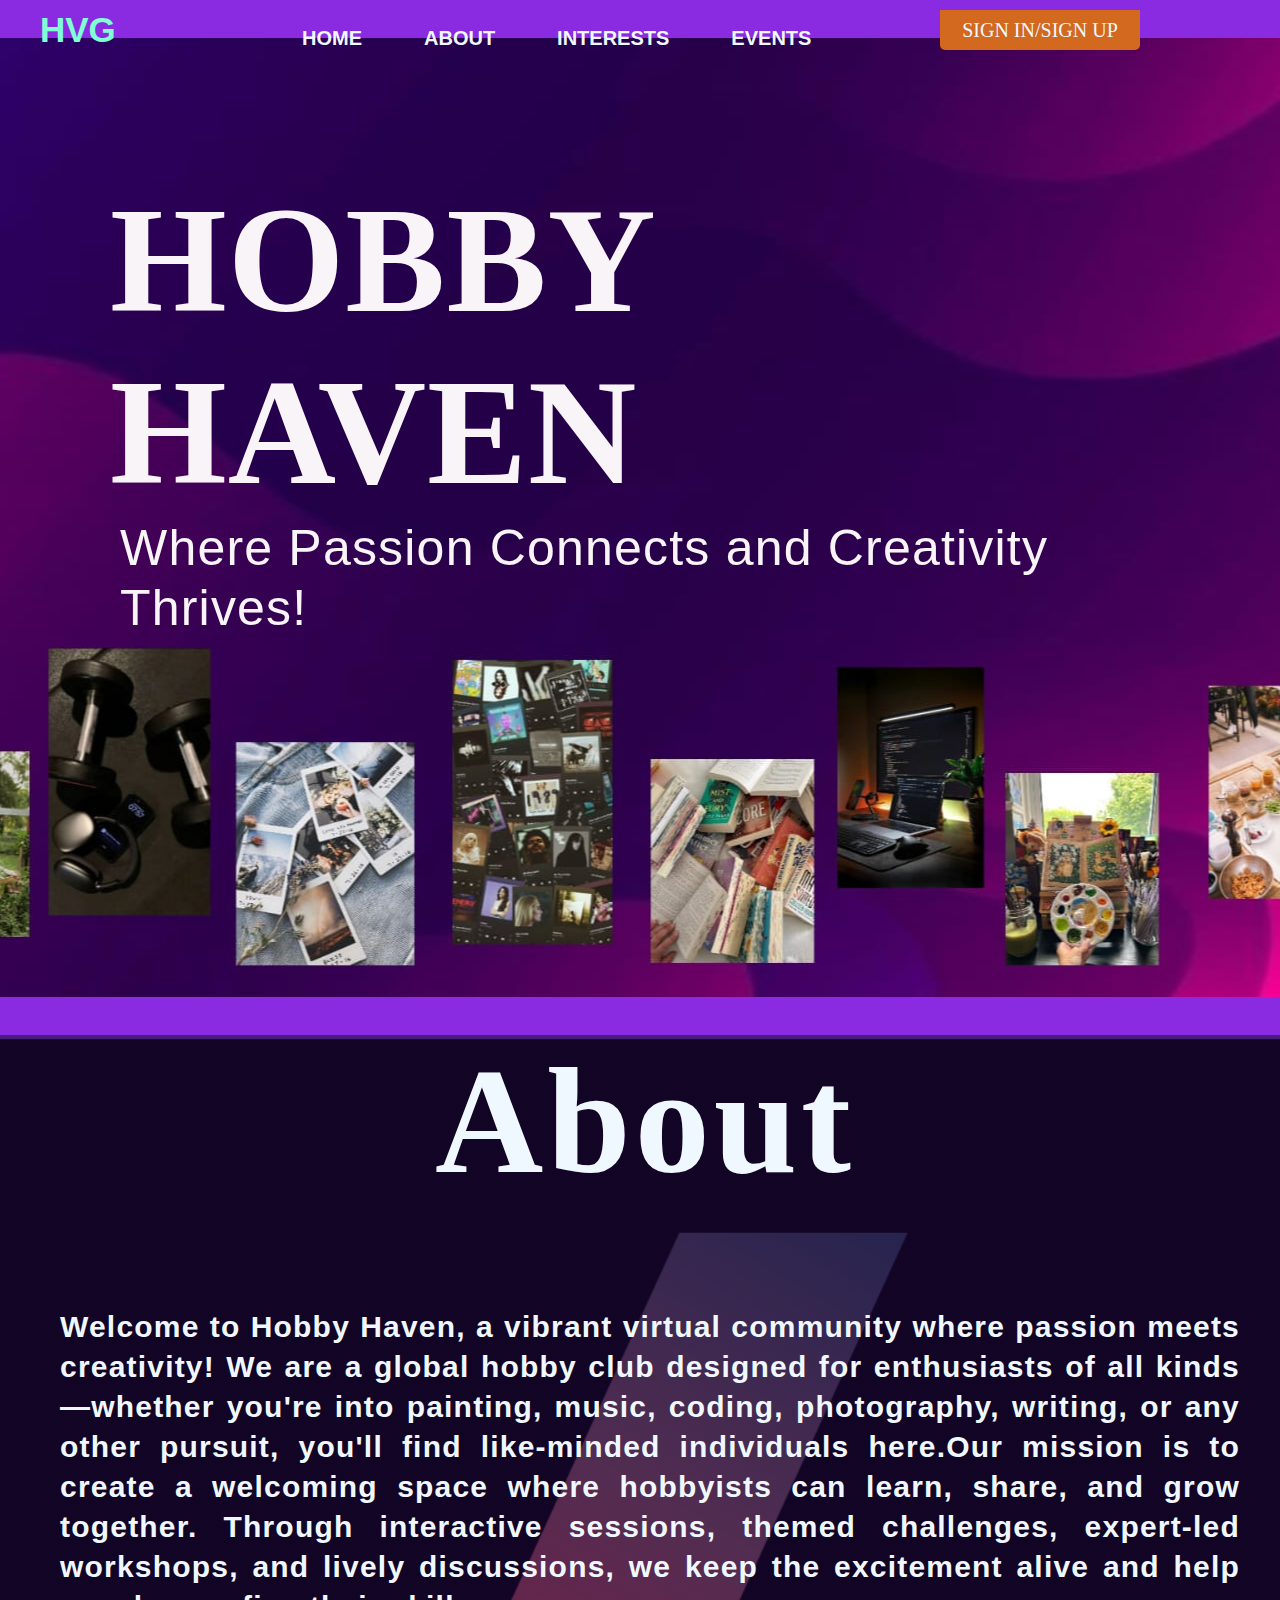
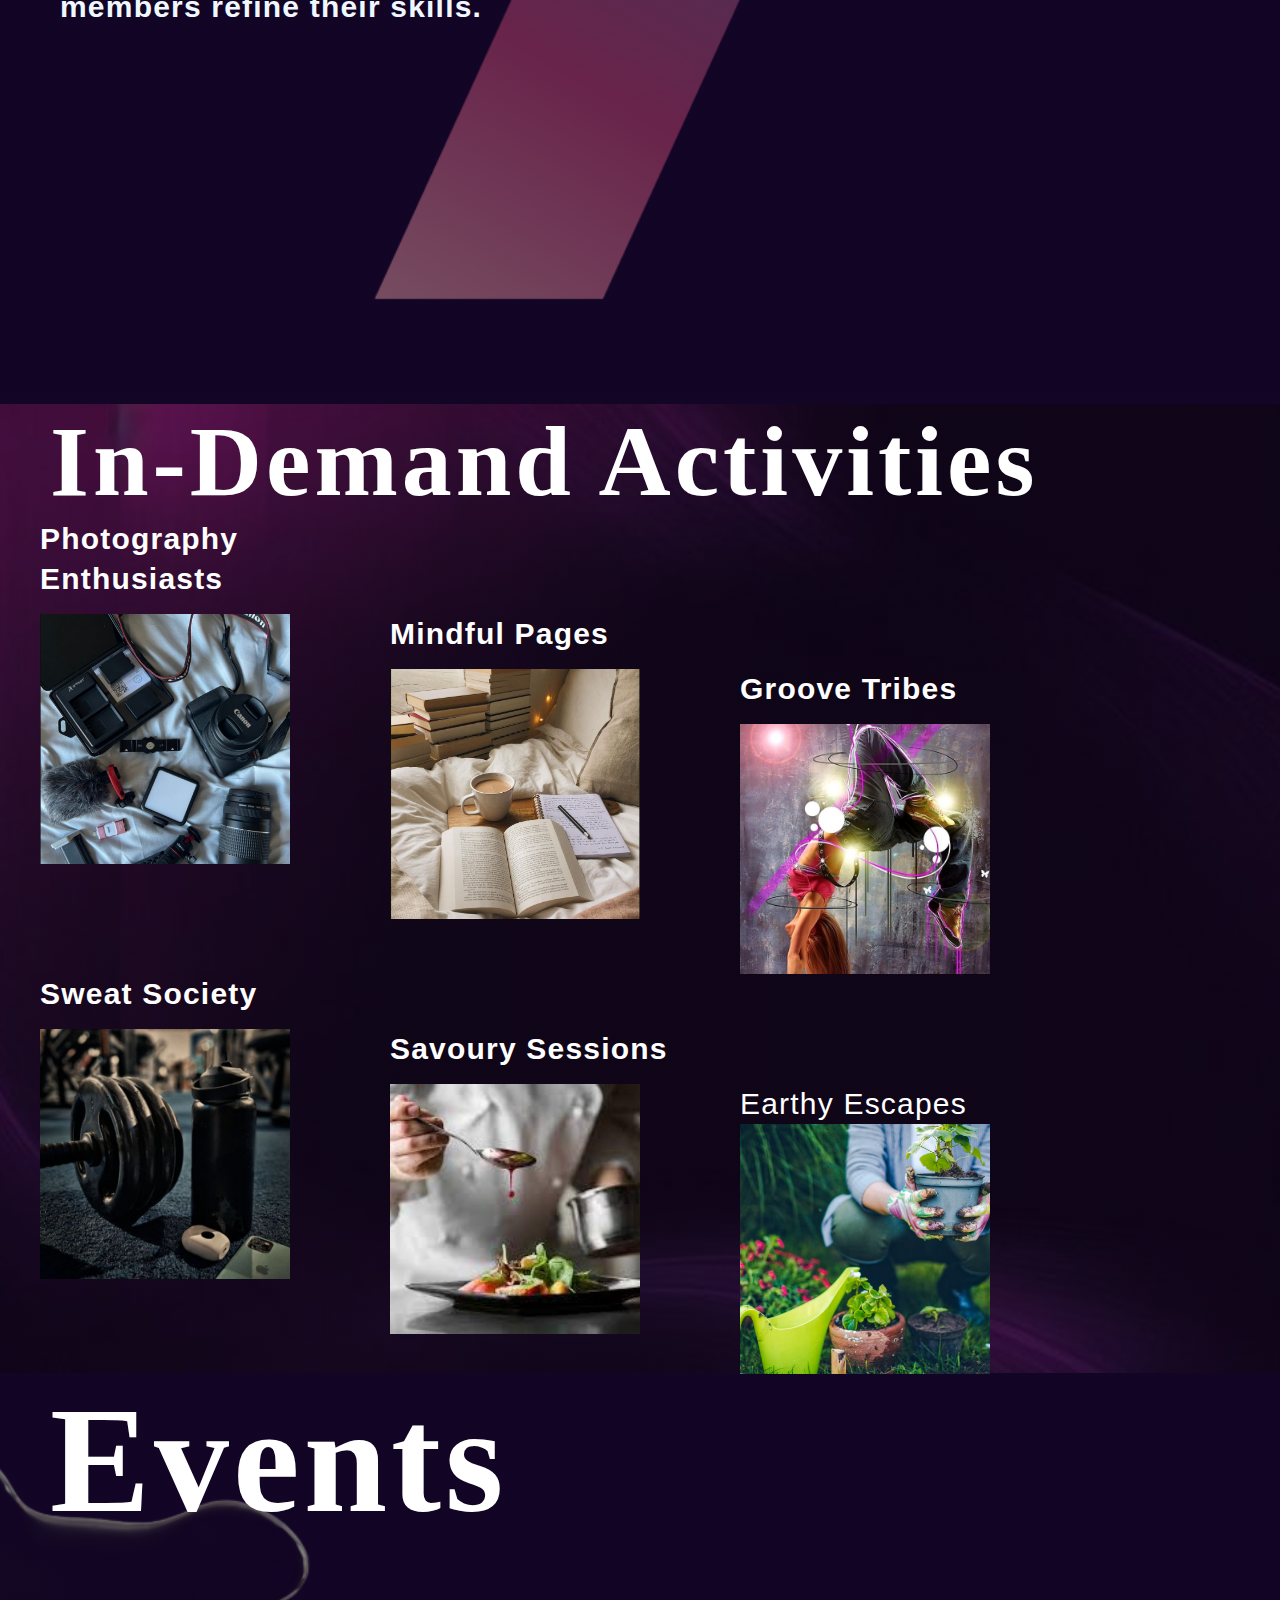
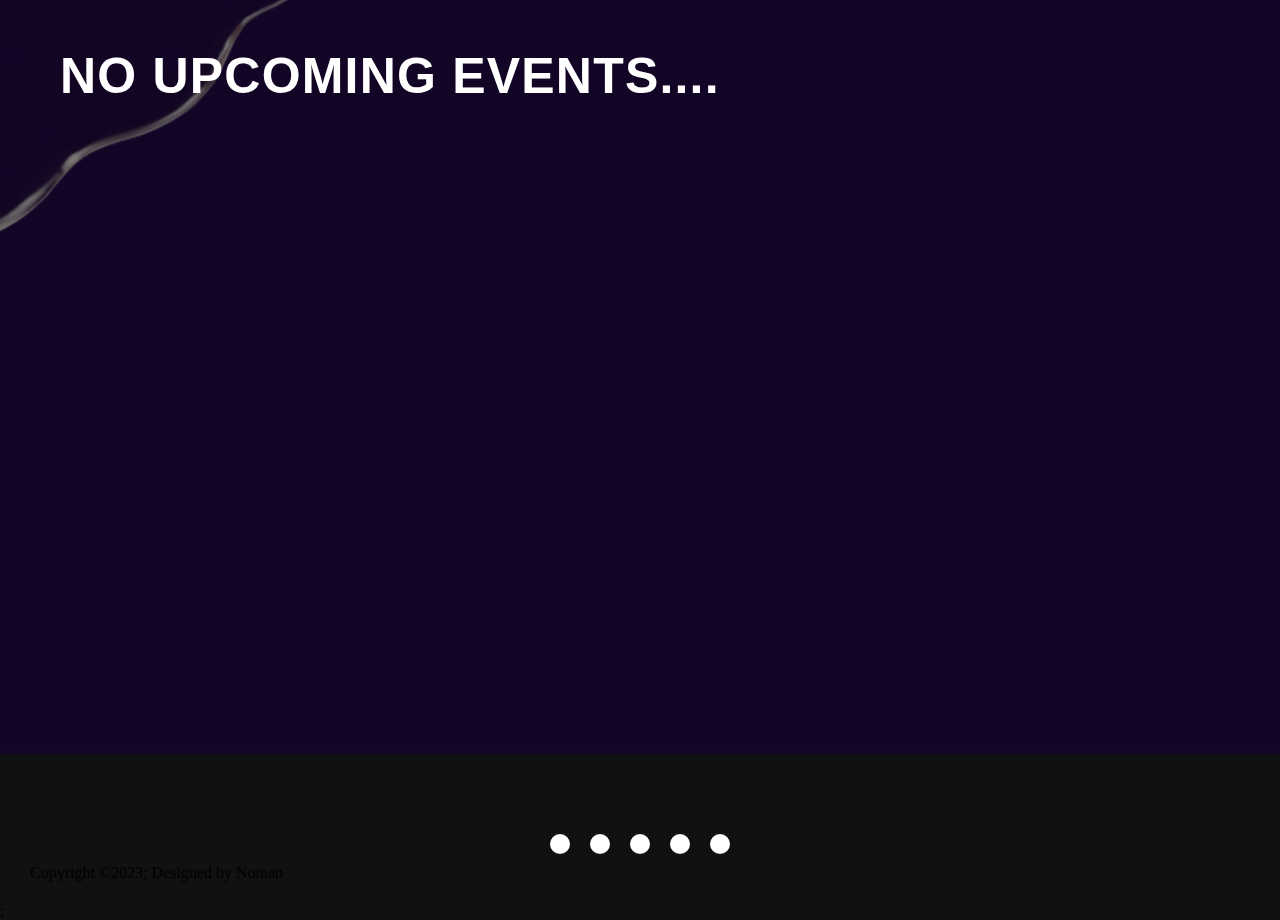
<file: index.html>
<!DOCTYPE html>
<html lang="en">
<head>
    <title>HVG</title>
    <link rel="stylesheet" href="style.css">
    <link rel="stylesheet" href="https://cdnjs.cloudflare.com/ajax/libs/font-awesome/6.5.1/css/all.min.css" integrity="sha512-DTOQO9RWCH3ppGqcWaEA1BIZOC6xxalwEsw9c2QQeAIftl+Vegovlnee1c9QX4TctnWMn13TZye+giMm8e2LwA==" crossorigin="anonymous" referrerpolicy="no-referrer" />
</head>
<body>
    <div class="main">
        <div class="navbar">
            <div class="icon">
                <h2 class="logo">HVG</h2>
            </div>
            <div class="menu">
                <ul>
                    <li><a href="">HOME</a></li>
                    <li><a href="">ABOUT</a></li>
                    <li><a href="">INTERESTS</a></li>
                    <li><a href="">EVENTS</a></li>
                </ul>
            </div>
            <div class="Register">
                <a href="LOG in.html"> <button class="btn">SIGN IN/SIGN UP</button></a>
            </div>
        </div>
        <div class="content">
            <h1>HOBBY HAVEN</h1>
            <p class="cont">Where Passion Connects and Creativity Thrives! </p>
        </div>
    </div>
    <div class="about">
        <div class="about-title">
            <h1><span>About</span></h1>
            <h2>Welcome to Hobby Haven, a vibrant virtual community where passion meets creativity! We are a global hobby club designed for enthusiasts of all kinds—whether you're into painting, music, coding, photography, writing, or any other pursuit, you'll find like-minded individuals here.Our mission is to create a welcoming space where hobbyists can learn, share, and grow together. Through interactive sessions, themed challenges, expert-led workshops, and lively discussions, we keep the excitement alive and help members refine their skills. </h2>
        </div>
    </div>
    <div class="INTERESTS">
        <div class="inte">
            <h1>In-Demand Activities</h1>
            <h2>Photography Enthusiasts</h2>
            <img src="Photography.png">
            <h3>Mindful Pages</h3>
            <img src="Reading.png">
            <h4>Groove Tribes</h4>
            <img src="Dance.png">
            <h5>Sweat Society</h5>
            <img src="fitness.png">
            <h6>Savoury Sessions</h6>
            <img src="culinary.jpeg">
            <h7>Earthy Escapes</h7>
            <img src="gardening.jpg">
        </div>
    </div>
    <div class="events">
        <div class="even">
            <h1><span>Events</span></h1>
            <h2>NO UPCOMING EVENTS....</h2>
        </div>
    </div>
</body>
        <footer>
        <div class="page-footer">
            <div class="socialIcons">
                <a href=""><i class="fa-brands fa-facebook"></i></a>
                <a href=""><i class="fa-brands fa-instagram"></i></a>
                <a href=""><i class="fa-brands fa-twitter"></i></a>
                <a href=""><i class="fa-brands fa-google-plus"></i></a>
                <a href=""><i class="fa-brands fa-youtube"></i></a>
            </div>    
            <div class="footerBottom">
                <p>Copyright &copy;2023; Designed by <span class="designer">Noman</span></p>
            </div>
        </div>;
        </footer>
       
</html>
</file>
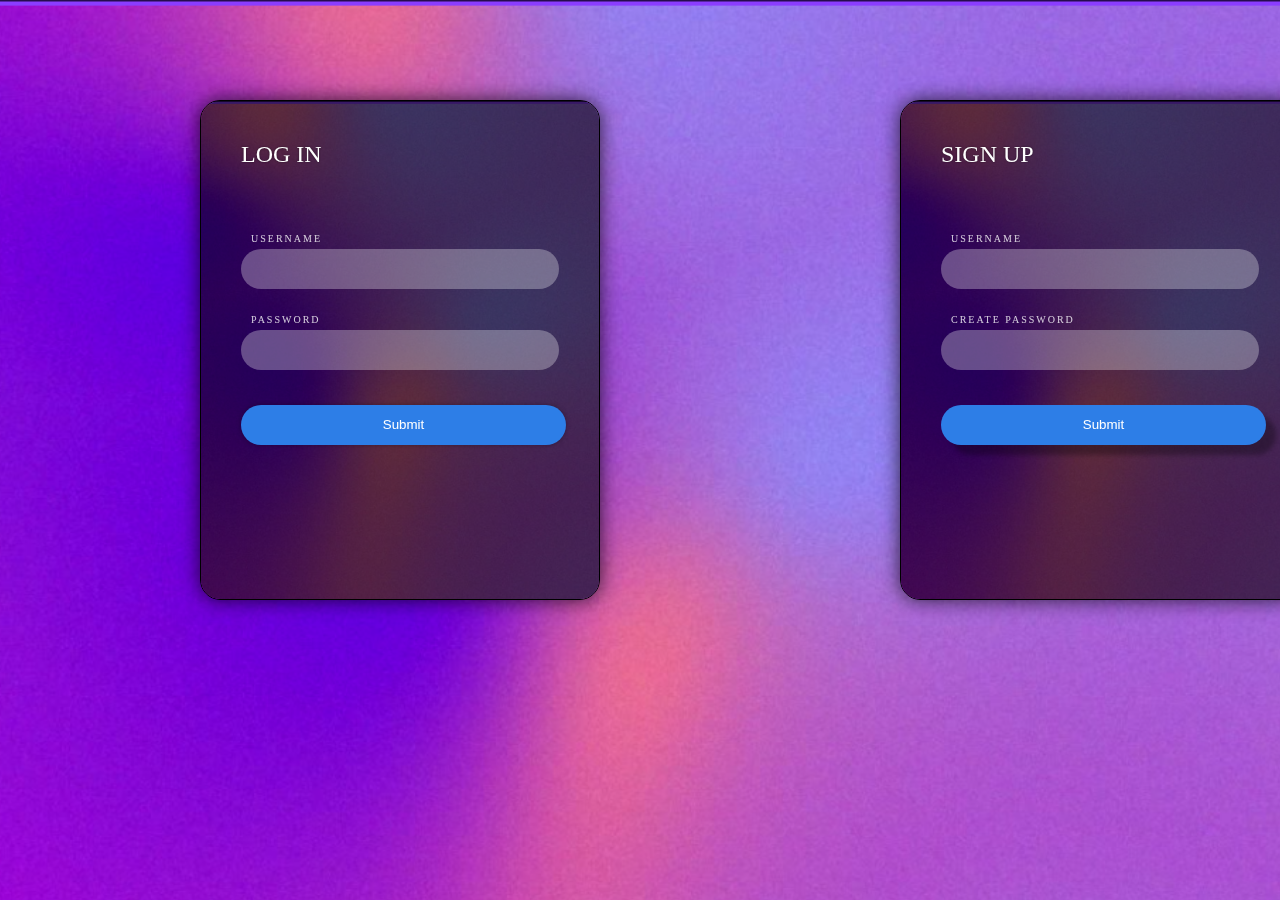
<file: LOG in.html>
<!DOCTYPE html>
<html lang="en">
<head>
    <title>HVG</title>
    <link rel="stylesheet" href="style1.css">
    <link rel="stylesheet" href="https://cdnjs.cloudflare.com/ajax/libs/font-awesome/6.5.1/css/all.min.css" integrity="sha512-DTOQO9RWCH3ppGqcWaEA1BIZOC6xxalwEsw9c2QQeAIftl+Vegovlnee1c9QX4TctnWMn13TZye+giMm8e2LwA==" crossorigin="anonymous" referrerpolicy="no-referrer" />
</head>
<body>
    <div class="main">
        <div class="login">
            <form>
                <h1> LOG IN</h1>
                <label>Username</label>  
                <input type= "text">
                <label>Password</label>
                <input type="password">
                <a href="started.html"><button class="btn1">Submit</button></a>  
            </form>
        </div>
        <div class="sign">
            <form>
                <h1> SIGN UP</h1>
                <label>Username</label>  
                <input type= "text">
                <label>Create Password</label>
                <input type="password">
                <a href="started.html"><button class="btn2">Submit</button></a> 
            </form>
        </div>
    </div>
</body>


</html>
</file>
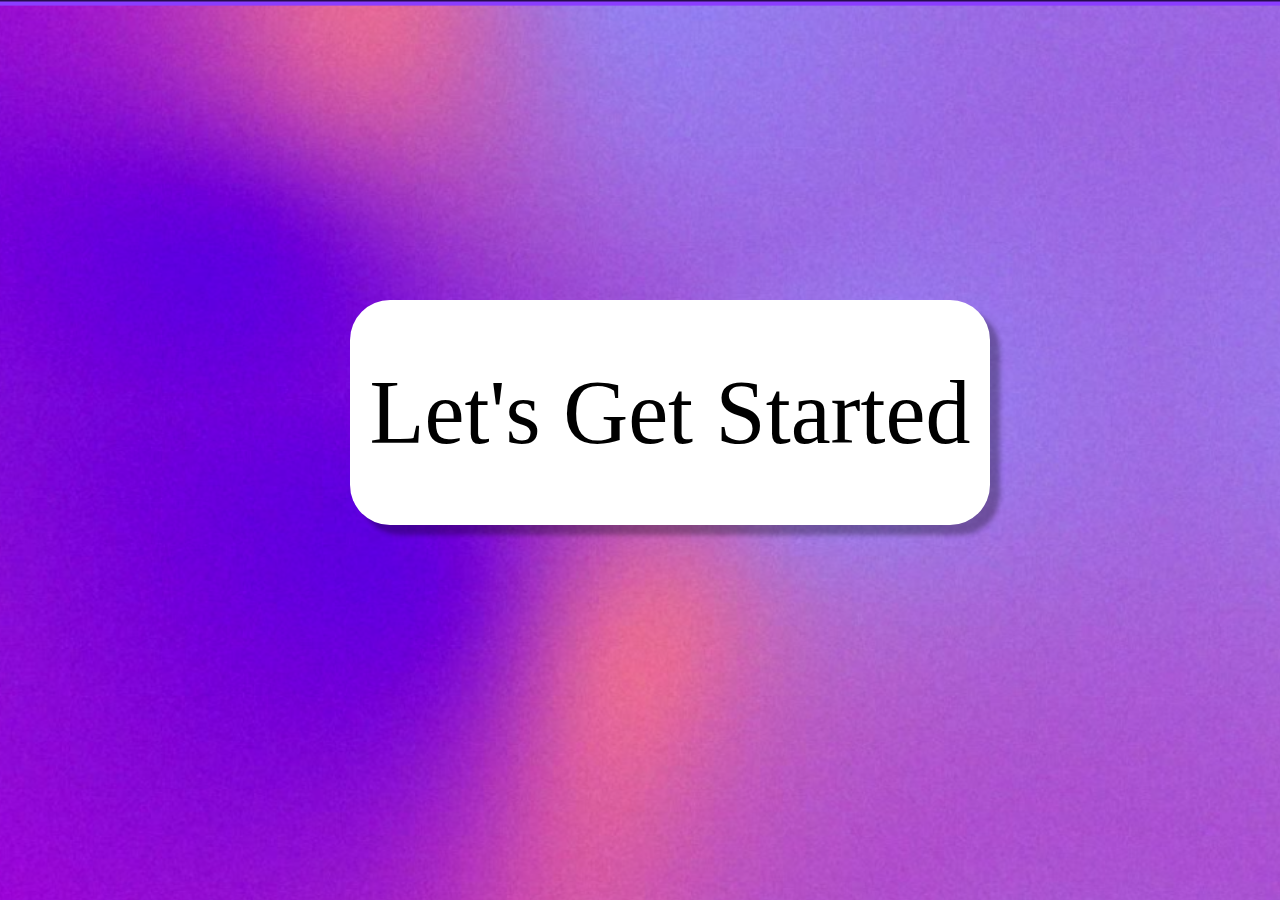
<file: started.html>
<!DOCTYPE html>
<html lang="en">
<head>
    <title>HVG</title>
    <link rel="stylesheet" href="style2.css">
    <link rel="stylesheet" href="https://cdnjs.cloudflare.com/ajax/libs/font-awesome/6.5.1/css/all.min.css" integrity="sha512-DTOQO9RWCH3ppGqcWaEA1BIZOC6xxalwEsw9c2QQeAIftl+Vegovlnee1c9QX4TctnWMn13TZye+giMm8e2LwA==" crossorigin="anonymous" referrerpolicy="no-referrer" />
</head>
<body>
    <div class="main">
         <a href="#"><button>Let's Get Started</button></a>
    </div>
</body>
</html>
</file>
<file: style.css>
*{
    padding: 0;
    margin: 0;
    box-sizing:border-box;
    
}
.main{
    width:100%;
    background:linear-gradient(to top,rgba(255,0,0,0),rgba(255,0,0,0)),url(home.png.jpg);
    background-position:center;
    background-size:auto;
    background-repeat: no-repeat;
    height: 115vh;
    background-color: blueviolet;
}

.navbar{
    width: 1200px;
    height: 75px;
    margin:auto;
    position:relative;
}

.icon{
    width: 200px;
    float:left;
    height: 70px;
}

.logo{
    color:aquamarine;
    font-size:35px;
    font-family:Arial, Helvetica, sans-serif;
    float:left;
    padding-top:10px;
}
.menu{
    width: 500px;
    float:left;
    height:70px;
}

ul{
    float:left;
    display:flex;
    justify-content: center;
    align-items: center;
}
ul li{
    list-style: none;
    margin-left: 62px;
    margin-top: 27px;
    font-size: 20px;
}
ul li a{
    text-decoration:none;
    color: aliceblue;
    font-family: Arial, Helvetica, sans-serif;
    font-weight: bold;
    transition:0.4s ease-in-out;
}
ul li a:hover{
    color:chocolate;

}
.Register{
    width: 300px;
    float: right;
    margin-left: 200px;
}
.btn{
    width: 200px;
    height: 40px;
    font-family: 'Times New Roman', Times, serif;
    background:chocolate;
    border:2px solid chocolate;
    margin-top: 10px;
    color:aliceblue;
    font-size: 20px;
    border-bottom-right-radius: 5px;
    border-bottom-left-radius: 5px;
    transition:0.4s ease-in-out;
}
.btn:focus{
    outline:none;
}
.btn:hover{
    color: black;
}
.content{
    width: 1200px;
    height: auto;
    margin: auto;
    color:rgb(249, 244, 248);
    position:absolute;
    padding-left: 100px;
}
.content h1{
    font-family:Cambria, Cochin, Georgia, Times, 'Times New Roman', serif;
    font-size: 150px;
    padding-left: 10px;
    margin-top:9%;
    letter-spacing: 1px;
}
.content .cont{
    padding-left: 20px;
    padding-bottom: 25px;
    font-family:  'Segoe UI', Tahoma, Geneva, Verdana, sans-serif;
    letter-spacing: 1.2px;
    line-height: 60px;
    font-size: 50px;
}
.about{
    width:100%;
    background:linear-gradient(to top,rgba(0,0,0,0.5),rgba(0,0,0,0.5)),url(About.png.png);
    background-position:center;
    background-size:cover;
    height:109vh
}
.about-title{
    width: 1200px;
    height: auto;
    margin: auto;
    color:aliceblue;
    position: relative;
    margin-top: -180px;

}
.about-title h1{
    font-family: 'Times New Roman', Times, serif;
    font-size: 150px;
    padding-left: 10px;
    margin-top:15%;
    letter-spacing: 4px;
    text-align: center;
    padding-top: 50;
}
.about-title h2{
    padding-left: 20px;
    padding-bottom: 15px;
    font-family:'Franklin Gothic Medium', 'Arial Narrow', Arial, sans-serif;
    letter-spacing: 1.2px;
    line-height: 40px;
    font-size: 30px;
    text-align: justify;
    padding-top: 100px;
}
.INTERESTS{
    width:100%;
    background:linear-gradient(to top,rgba(0,0,0,0.5),rgba(0,0,0,0.5)),url(Interests.png.png);
    background-position:center;
    background-size:cover;
    height:109vh
}
.inte{
    width: 1200px;
    height: auto;
    margin:auto;    
    color:white;
    position: relative;
    margin-top: -120px;

}
.inte h1{
    font-family: 'Times New Roman', Times, serif;
    font-size: 100px;
    padding-left: 10px;
    margin-top:9%;
    letter-spacing: 4px;
}
.inte h2{
    padding-bottom: 15px;
    font-family:'Franklin Gothic Medium', 'Arial Narrow', Arial, sans-serif;
    letter-spacing: 1.2px;
    line-height: 40px;
    font-size: 30px;
    text-align: justify;
    width:300px;
}
.inte h3{
    padding-bottom: 15px;
    font-family:'Franklin Gothic Medium', 'Arial Narrow', Arial, sans-serif;
    letter-spacing: 1.2px;
    line-height: 40px;
    font-size: 30px;
    text-align: justify;

}
.inte h4{
    padding-bottom: 15px;
    font-family:'Franklin Gothic Medium', 'Arial Narrow', Arial, sans-serif;
    letter-spacing: 1.2px;
    line-height: 40px;
    font-size: 30px;
    text-align: justify;
    width:400px;
    float:left;

}.inte h5{
    padding-bottom: 15px;
    font-family:'Franklin Gothic Medium', 'Arial Narrow', Arial, sans-serif;
    letter-spacing: 1.2px;
    line-height: 40px;
    font-size: 30px;
    text-align: justify;
    width:300px
}.inte h6{
    padding-bottom: 15px;
    font-family:'Franklin Gothic Medium', 'Arial Narrow', Arial, sans-serif;
    letter-spacing: 1.2px;
    line-height: 40px;
    font-size: 30px;
    text-align: justify;

}.inte h7{
    padding-bottom: 15px;
    font-family:'Franklin Gothic Medium', 'Arial Narrow', Arial, sans-serif;
    letter-spacing: 1.2px;
    line-height: 40px;
    font-size: 30px;
    text-align: justify;
    width:400px;
} 
img{
    position:relative;
    width: 250px;
    margin-right: 100px;
    float:left;
}
img:focus{
    outline:none;
}
img:hover{
    opacity: 0.2;
}
.events{
    width:100%;
    background:linear-gradient(to top,rgba(0,0,0,0.5),rgba(0,0,0,0.5)),url(Events.png.png);
    background-position:center;
    background-size:cover;
    height:109vh
}
.even{
    width: 1200px;
    height: auto;
    margin: auto;
    color:white;
    position: relative;
    margin-top:-120px;

}
.even h1{
    font-family: 'Times New Roman', Times, serif;
    font-size: 150px;
    padding-left: 10px;
    margin-top:9%;
    letter-spacing: 4px;
}
.even h2{
    padding-left: 20px;
    padding-bottom: 15px;
    font-family:'Franklin Gothic Medium', 'Arial Narrow', Arial, sans-serif;
    letter-spacing: 1.2px;
    line-height: 60px;
    font-size: 50px;
    margin-top: 100px;
}

footer{
    background-color: #111;
    margin-bottom: 0;
}
.page-footer{
    width: 100%;
    padding: 70px 30px 20px ;
}
.socialIcons{
    display: flex;
    justify-content: center;
}
.socialIcons a{
    text-decoration: none;
    padding:  10px;
    background-color: white;
    margin: 10px;
    border-radius: 50%;
}
.socialIcons a i{
    font-size: 2em;
    color: black;
    opacity: 0,9;
}
</file>
<file: style1.css>
*{
    padding: 0;
    margin: 0;
    box-sizing:border-box;
    
}
.main{
    width:100%;
    background:linear-gradient(to top,rgba(255,0,0,0),rgba(255,0,0,0)),url(bbg.png);
    background-position:center;
    background-size:cover;
    background-repeat: no-repeat;
    height: 115vh;
    background-color: blueviolet;
    position:fixed;
}
.login{
    border: 1px solid black;
    width: 400px;
    height: 500px;
    background: url('bbg.png');
    color:white;
    border-radius: 20px;
    box-shadow: 0px 0px 20px rgba(0,0,0,0.75);
    background-size: cover;
    background-position: center;
    overflow: hidden;
    margin-left: 200px;
    position:fixed;
    margin-top: 100px;
}

form{
    display: block;
    box-sizing: border-box;
    padding: 40px;
    width: 100%;
    height: 100%;
    backdrop-filter: brightness(40%);
    flex-direction: column;
    display: flex;
    gap: 5px;
}

h1{
    font-weight: normal;
    font-size: 24px;
    text-shadow: 0px 0px 2px rgba(0,0,0,0.5);
    margin-bottom: 60px;
}

label{
    color: rgba(255, 255, 255, 0.8);
    text-transform: uppercase;
    font-size: 10px;
    letter-spacing: 2px;
    padding-left: 10px;
}

input{
    background: rgba(255, 255, 255, 0.3);
    height: 40px;
    line-height: 40px;
    border-radius: 20px;
    padding: 0px 20px;
    border: none;
    margin-bottom: 20px;
    color: white;
}

.btn1{
    background: rgb(45,126,231);
    height: 40px;
    width: 325px;
    line-height: 40px;
    border-radius: 40px;
    border: none;
    margin: 10px 0px;
    box-shadow: 0px 0px 5px rgba(0,0,0,0.3);
    color: white;
    transition:0.4s ease-in-out;
}
.btn1:focus{
    outline:none
}
.btn1:hover{
    color: black;
}
.sign{
    border: 1px solid black;
    width: 400px;
    height: 500px;
    background: url('bbg.png');
    color:white;
    border-radius:20px;
    box-shadow: 0px 0px 20px rgba(0,0,0,0.75);
    background-size: cover;
    background-position: center;
    overflow: hidden;
    position:fixed;
    margin-left:900px;
    margin-top: 100px;  
}

form{
    display: block;
    box-sizing: border-box;
    padding: 40px;
    width: 100%;
    height: 100%;
    backdrop-filter: brightness(40%);
    flex-direction: column;
    display: flex;
    gap: 5px;
}

h1{
    font-weight: normal;
    font-size: 24px;
    text-shadow: 0px 0px 2px rgba(0,0,0,0.5);
    margin-bottom: 60px;
}

label{
    color: rgba(255, 255, 255, 0.8);
    text-transform: uppercase;
    font-size: 10px;
    letter-spacing: 2px;
    padding-left: 10px;
}

input{
    background: rgba(255, 255, 255, 0.3);
    height: 40px;
    line-height: 40px;
    border-radius: 20px;
    padding: 0px 20px;
    border: none;
    margin-bottom: 20px;
    color: white;
}

.btn2{
    background: rgb(45,126,231);
    height: 40px;
    width: 325px;
    line-height: 40px;
    border-radius: 40px;
    border: none;
    margin: 10px 0px;
    box-shadow: 10px 10px 5px rgba(0,0,0,0.3);
    color: white;
    transition:0.4s ease-in-out;
}
.btn2:focus{
    outline:none
}
.btn2:hover{
    color: black;

}
</file>
<file: style2.css>
*{
    padding: 0;
    margin: 0;
    box-sizing:border-box;
    
}
.main{
    width:100%;
    background:linear-gradient(to top,rgba(255,0,0,0),rgba(255,0,0,0)),url(bbg.png);
    background-position:center;
    background-size:cover;
    background-repeat: no-repeat;
    height: 115vh;
    background-color: blueviolet;
    position:fixed;
}
button{
    background: white;
    height: 25%;
    width: 50%;
    border-radius: 40px;
    border: none;
    margin: 10px 0px;
    box-shadow: 10px 10px 5px rgba(0,0,0,0.3);
    color: black;
    position: fixed;
    font-family: 'Times New Roman', Times, serif;
    font-size:90px;
    text-align: center;
    margin-left: 350px;
    margin-top: 300px;
    
}
button:focus{
    outline:none;
}
button:hover{
    color: black;

}
</file>
